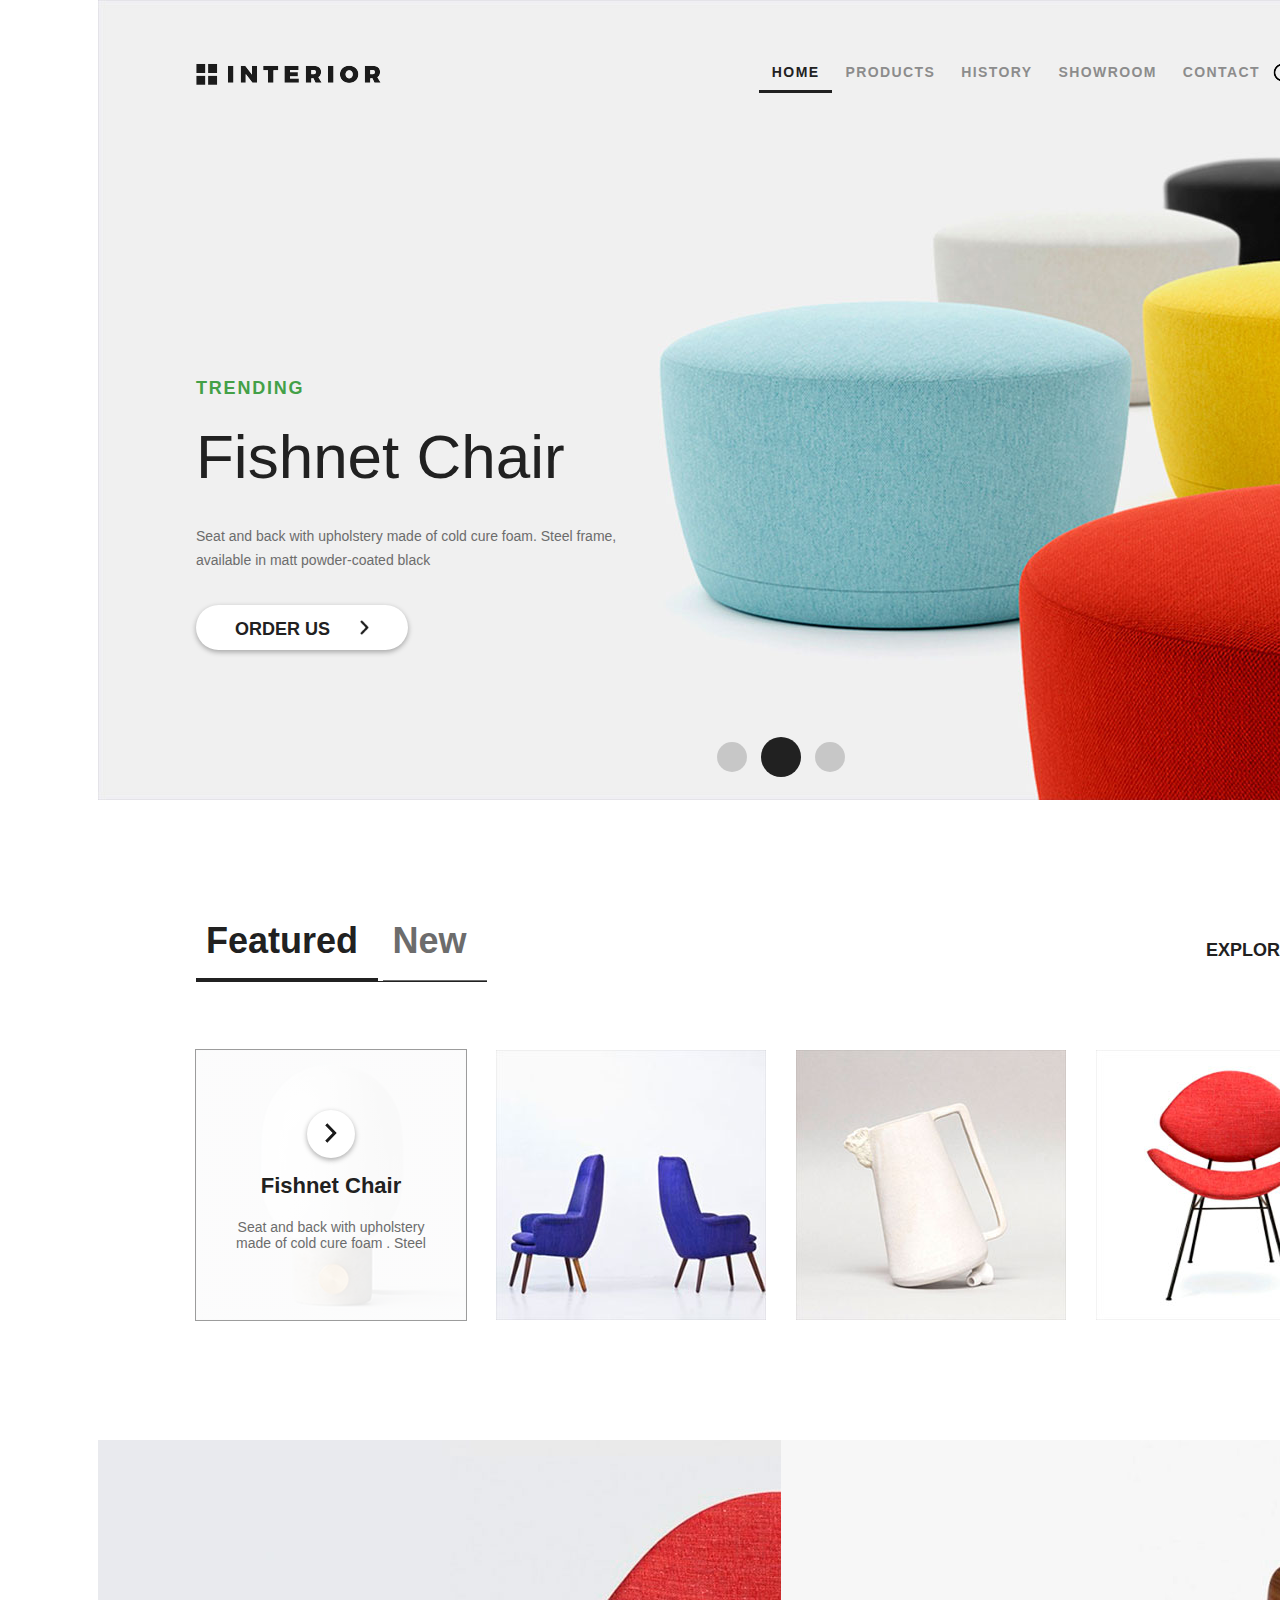
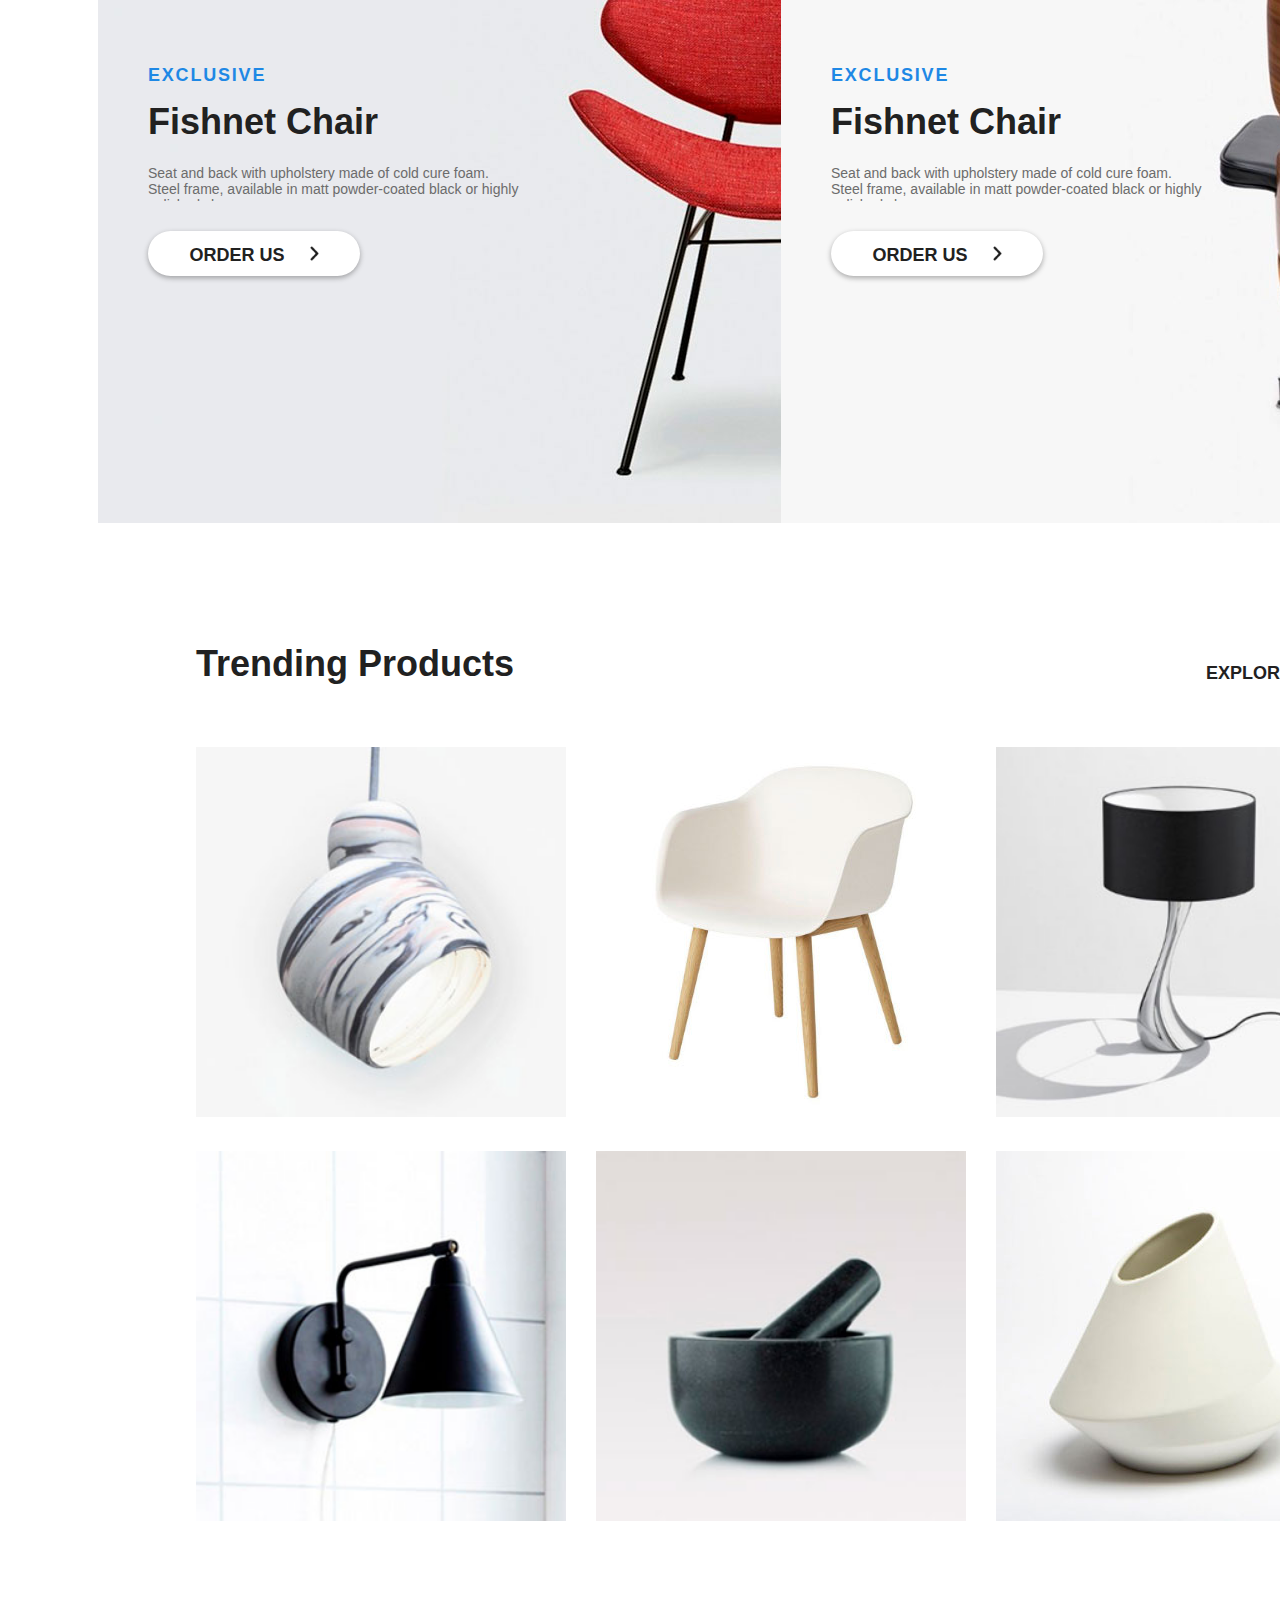
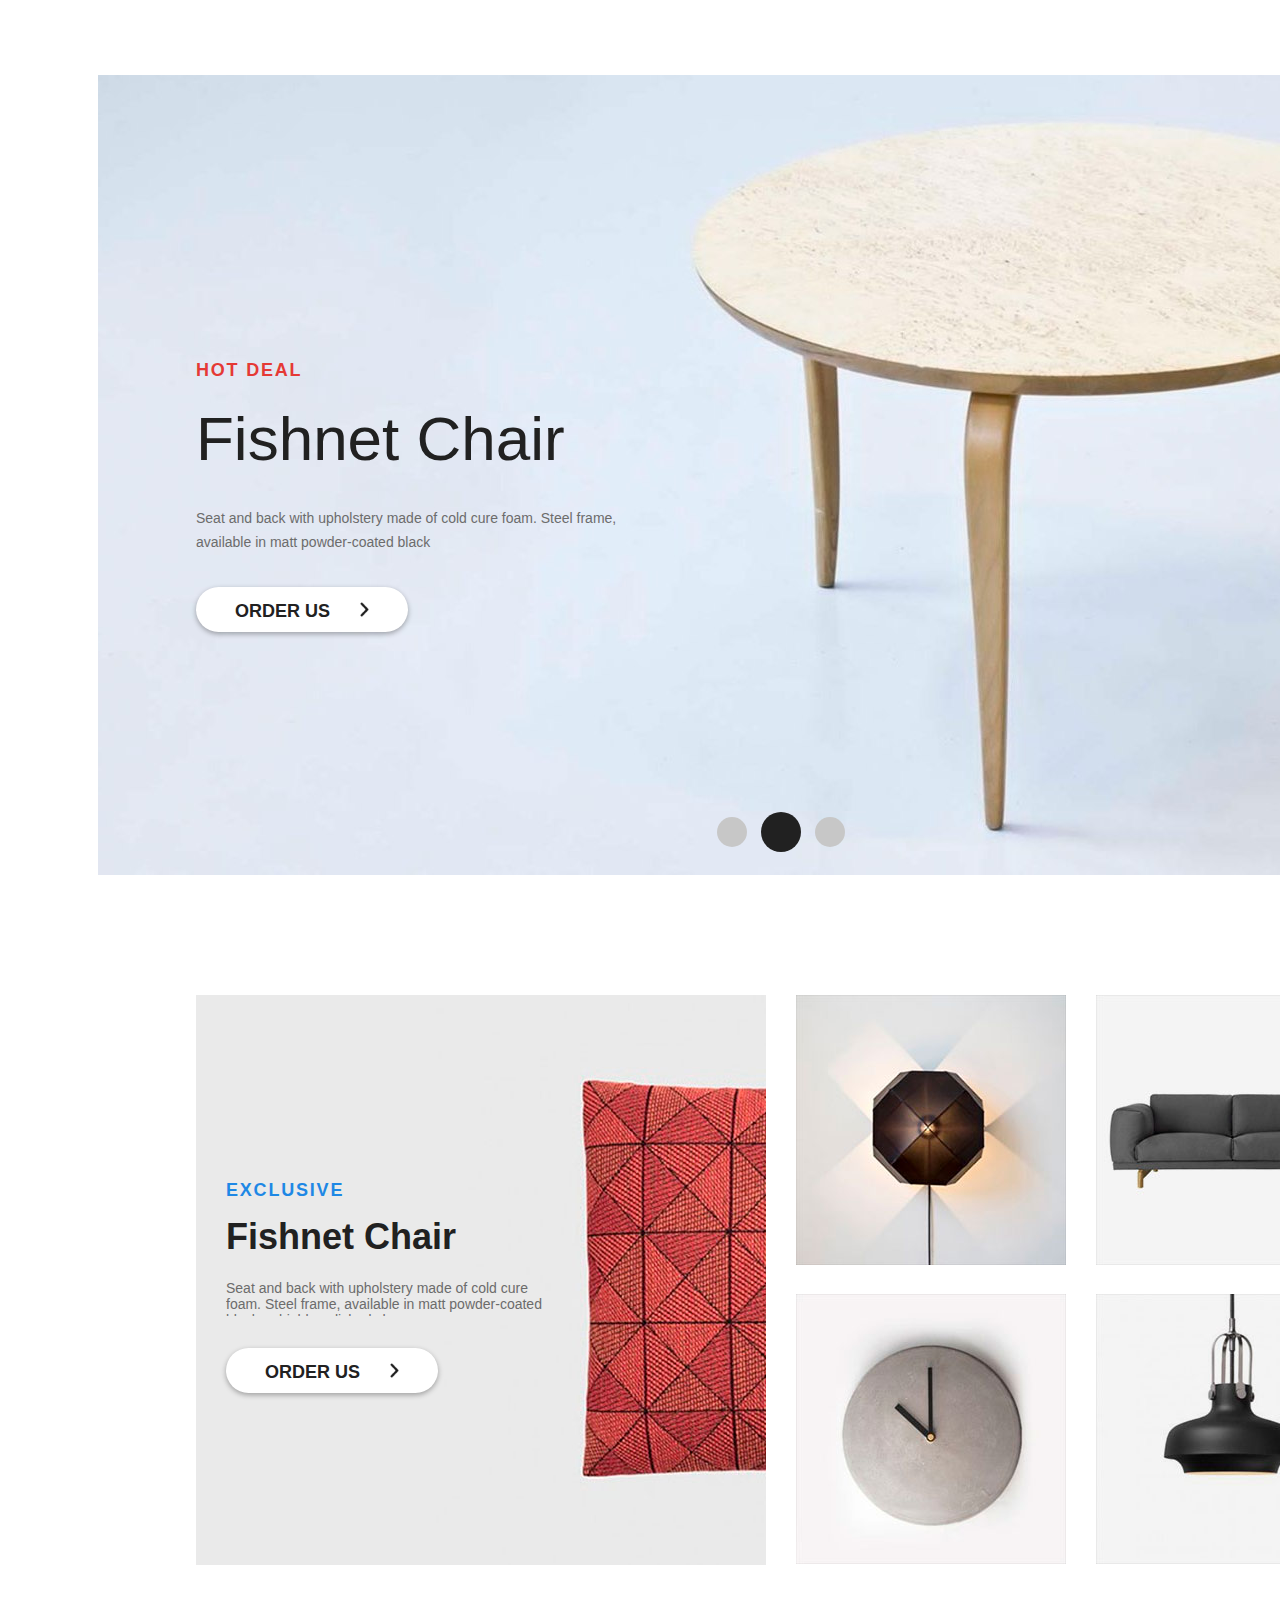
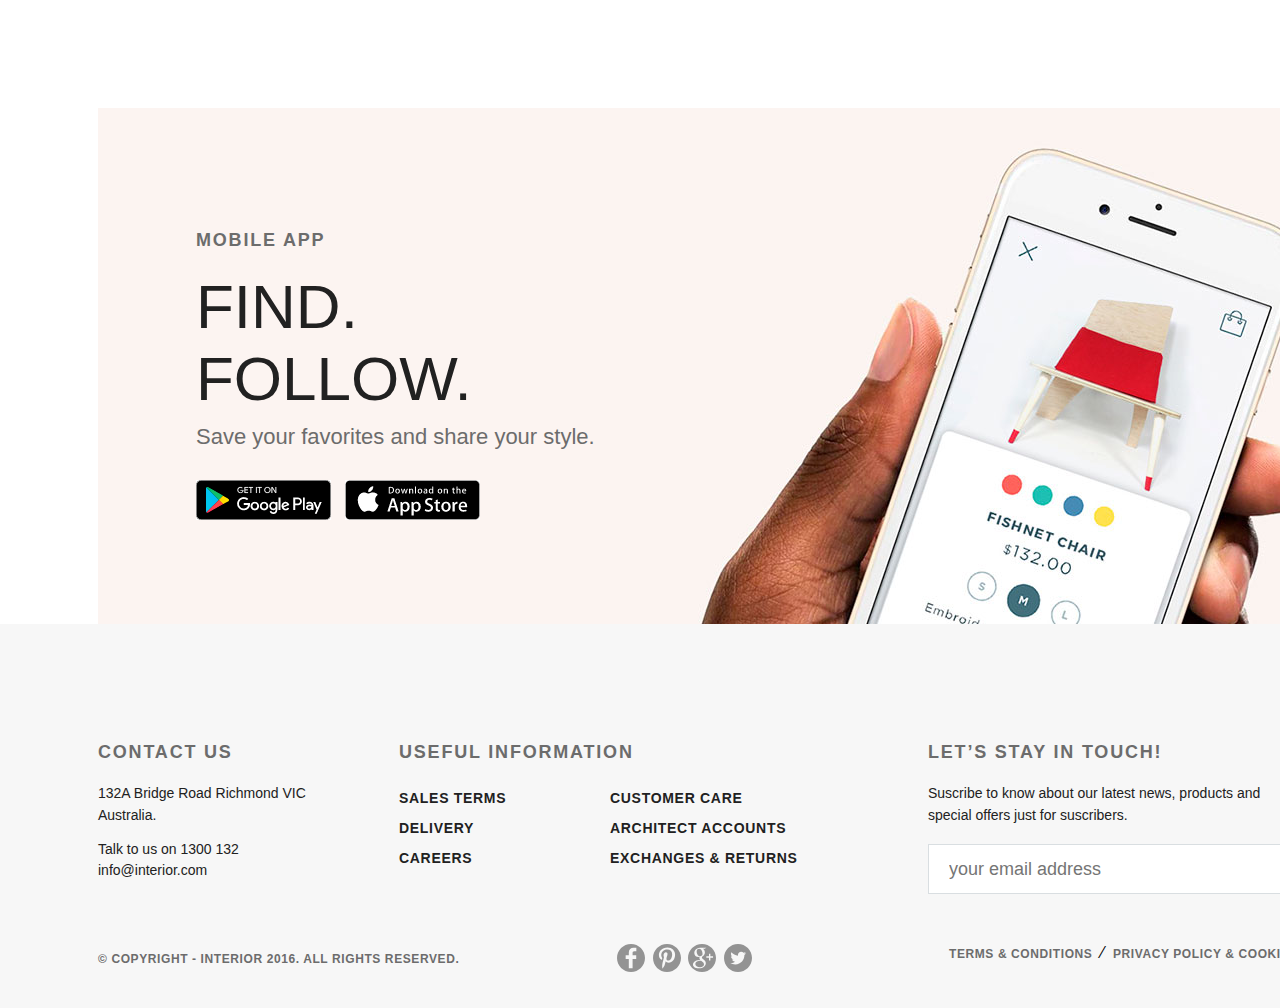
<file: index.html>
<!DOCTYPE html>
<html lang="en">
  <head>
    <meta charset="UTF-8" />
    <meta name="viewport" content="width=device-width, initial-scale=1.0" />
    <link rel="stylesheet" href="css/style.css" />
    <link rel="stylesheet" href=""
    <link
      href="https://fonts.googleapis.com/css2?family=Montserrat:wght@100;300;400;600;700&family=Open+Sans:wght@300;400;700&display=swap"
      rel="stylesheet"
    />
    <title>Interior</title>
  </head>
  <body>
    <div class="container">
      <div class="slider padding-site">
        <div class="header clearfix">
          <a href="#" class="logo"><img src="img/logo.png" alt="logo" /></a>
          <ul class="menu clearfix">
            <li class="menu-list">
              <a href="#" class="menu-link menu-link-activ">HOME</a>
            </li>
            <li class="menu-list">
              <a href="products.html" class="menu-link">PRODUCTS</a>
            </li>
            <li class="menu-list"><a href="#" class="menu-link">HISTORY</a></li>
            <li class="menu-list">
              <a href="showroom.html" class="menu-link">SHOWROOM</a>
            </li>
            <li class="menu-list"><a href="contact.html" class="menu-link">CONTACT</a></li>
            <li class="menu-list">
              <a class="search" href="#"><img src="img/search.png" alt="" /></a>
            </li>
          </ul>
        </div>
        <div class="slider-text">
          <p class="slider-trending">TRENDING</p>
          <h2 class="slider-title">Fishnet Chair</h2>
          <p class="slider-content">
            Seat and back with upholstery made of cold cure foam. Steel frame,
            available in matt powder-coated black
          </p>
          <a href="#" class="button"
            >Order Us
            <img class="button-image" src="img/arrows.png" alt="arrow"
          /></a>
        </div>
        <div class="pagination">
          <a href="#" class="circle"></a>
          <a href="#" class="circle circle-active"></a>
          <a href="#" class="circle"></a>
        </div>
      </div>
      <div class="new-product padding-site">
        <div class="new-menu-product">
          <ul class="new-menu">
            <li class="new-menu-list">
              <a href="" class="new-menu-link new-menu-link-active">Featured</a>
            </li>
            <li class="new-menu-list">
              <a href="" class="new-menu-link">New</a>
            </li>
          </ul>
          <a href="" class="explore"
            >explore all <img src="img/arrows.png" alt=""
          /></a>
        </div>
        <div class="new-product-catalog">
          <div class="new-product-item product1 new-product-item-active">
            <div class="new-product-text">
              <a href="#" class="product-arrow"
                ><img src="img/arrows.png" alt="more"
              /></a>
              <h4 class="new-product-title">Fishnet Chair</h4>
              <p class="new-product-content">
                Seat and back with upholstery made of cold cure foam . Steel
                frame, available in matt powder-coated black or highly polished
                chrome.
              </p>
            </div>
          </div>
          <div class="new-product-item product2">
            <div class="new-product-text">
              <a href="#" class="product-arrow"
                ><img src="img/arrows.png" alt="more"
              /></a>
              <h4 class="new-product-title">Fishnet Chair</h4>
              <p class="new-product-content">
                Seat and back with upholstery made of cold cure foam . Steel
                frame, available in matt powder-coated black or highly polished
                chrome.
              </p>
            </div>
          </div>
          <div class="new-product-item product3">
            <div class="new-product-text">
              <a href="#" class="product-arrow"
                ><img src="img/arrows.png" alt="more"
              /></a>
              <h4 class="new-product-title">Fishnet Chair</h4>
              <p class="new-product-content">
                Seat and back with upholstery made of cold cure foam . Steel
                frame, available in matt powder-coated black or highly polished
                chrome.
              </p>
            </div>
          </div>
          <div class="new-product-item product4">
            <div class="new-product-text">
              <a href="#" class="product-arrow"
                ><img src="img/arrows.png" alt="more"
              /></a>
              <h4 class="new-product-title">Fishnet Chair</h4>
              <p class="new-product-content">
                Seat and back with upholstery made of cold cure foam . Steel
                frame, available in matt powder-coated black or highly polished
                chrome.
              </p>
            </div>
          </div>
        </div>
      </div>
      <div class="exclusive-product clearfix">
        <div class="exclusive-product-item exclusive-product1 clearfix">
          <p class="exclusive">exclusive</p>
          <h3 class="exclusive-product-tile">Fishnet Chair</h3>
          <p class="exclusive-product-content">
            Seat and back with upholstery made of cold cure foam. Steel frame,
            available in matt powder-coated black or highly polished chrome.
          </p>
          <a href="#" class="button"
            >Order Us<img class="button-image" src="img/arrows.png" alt="arrow"
          /></a>
        </div>
        <div class="exclusive-product-item exclusive-product2 clearfix">
          <p class="exclusive">exclusive</p>
          <h3 class="exclusive-product-tile">Fishnet Chair</h3>
          <p class="exclusive-product-content">
            Seat and back with upholstery made of cold cure foam. Steel frame,
            available in matt powder-coated black or highly polished chrome.
          </p>
          <a href="#" class="button"
            >Order Us<img class="button-image" src="img/arrows.png" alt="arrow"
          /></a>
        </div>
      </div>
      <div class="trend-product padding-site">
        <div class="trend">
          <h3 class="trend-title">Trending Products</h3>
          <a href="products.html" class="explore"
            >explore all <img src="img/arrows.png" alt="next"
          /></a>
        </div>
        <div class="trend-product-catalog">
          <a href="#" class="trend-product-item">
            <img src="img/tren_pr1.jpg" alt="image" />
          </a>
          <a href="#" class="trend-product-item">
            <img src="img/tren_pr2.jpg" alt="image" />
          </a>
          <a href="#" class="trend-product-item">
            <img src="img/tren_pr3.jpg" alt="image" />
          </a>
          <a href="#" class="trend-product-item">
            <img src="img/tren_pr4.jpg" alt="image" />
          </a>
          <a href="#" class="trend-product-item">
            <img src="img/tren_pr5.jpg" alt="image" />
          </a>
          <a href="#" class="trend-product-item">
            <img src="img/tren_pr6.jpg" alt="image" />
          </a>
        </div>
      </div>
      <div class="deal-slider padding-site">
        <div class="deal-slider-text">
          <p class="deal-slider-hotdeal">Hot deal</p>
          <h2 class="slider-title">Fishnet Chair</h2>
          <p class="slider-content">
            Seat and back with upholstery made of cold cure foam. Steel frame,
            available in matt powder-coated black
          </p>
          <a href="#" class="button"
            >Order Us
            <img class="button-image" src="img/arrows.png" alt="arrow"
          /></a>
        </div>
        <div class="pagination">
          <a href="#" class="circle"></a>
          <a href="#" class="circle circle-active"></a>
          <a href="#" class="circle"></a>
        </div>
      </div>
      <div class="ex-product padding-site clearfix">
        <div class="ex-product-about">
          <div class="ex-product-text">
            <p class="ex-product-exclusive">exclusive</p>
            <h3 class="ex-product-title">Fishnet Chair</h3>
            <p class="ex-product-content">
              Seat and back with upholstery made of cold cure foam. Steel frame,
              available in matt powder-coated black or highly polished chrome.
            </p>
            <a href="#" class="button"
              >Order Us
              <img class="button-image" src="img/arrows.png" alt="arrow"
            /></a>
          </div>
        </div>
        <div class="ex-product-card">
          <div class="ex-product-image">
            <img src="img/ex-prod2.jpg" alt="photo" />
          </div>
          <div class="ex-product-image">
            <img src="img/ex-prod3.jpg" alt="photo" />
          </div>
          <div class="ex-product-image">
            <img src="img/ex-prod4.jpg" alt="photo" />
          </div>
          <div class="ex-product-image">
            <img src="img/ex-prod5.jpg" alt="photo" />
          </div>
        </div>
      </div>
      <div class="mobile padding-site">
        <div class="mobile-text">
          <p class="mobile-app">mobile app</p>
          <h2 class="mobile-title">
            Find. Follow. Favorite. Discover brands on the go.
          </h2>
          <p class="mobile-content">
            Save your favorites and share your style.
          </p>
          <a href="#" class="button-mobile"
            ><img src="img/google.png" alt="androidAPP"
          /></a>
          <a href="#" class="button-mobile"
            ><img src="img/app-store.png" alt="appstore"
          /></a>
        </div>
      </div>
      <div class="clr clearfix"></div>
    </div>
    <div class="footer padding-site">
      <div class="information clearfix">
        <div class="contact">
          <p class="contact-us">Contact Us</p>
          <p class="contact-us-text">
            132A Bridge Road Richmond VIC Australia.
          </p>
          <a href="#" class="contact-phone">Talk to us on 1300 132</a> <br />
          <a href="#" class="contact-mail">info@interior.com</a>
        </div>
        <div class="inform">
          <p class="menu-inform-text">Useful Information</p>
          <ul class="menu-inform">
            <li class="menu-inform-list">
              <a href="#" class="menu-inform-link">Sales terms</a>
            </li>
            <li class="menu-inform-list">
              <a href="#" class="menu-inform-link">Customer care</a>
            </li>
            <li class="menu-inform-list">
              <a href="#" class="menu-inform-link">Delivery</a>
            </li>
            <li class="menu-inform-list">
              <a href="#" class="menu-inform-link">Architect accounts</a>
            </li>
            <li class="menu-inform-list">
              <a href="#" class="menu-inform-link">Careers</a>
            </li>
            <li class="menu-inform-list">
              <a href="#" class="menu-inform-link">Exchanges & returns</a>
            </li>
          </ul>
        </div>
        <div class="touch">
          <p class="touch-text">Let’s Stay in Touch!</p>
          <p class="touch-content">
            Suscribe to know about our latest news, products and special
            offers just for suscribers.
          </p>
          <input
            class="touch-email"
            type="email"
            name="login"
            placeholder="your email address"
          />
          <a href="#" class="touch-send"
            ><img src="img/submit.png" alt="ssend"
          /></a>
        </div>
      </div>
      <div class="copy-priv">
        <div class="copirait">
          <p class="copirait-text">
            © Copyright - INTERIOR 2016. All Rights Reserved.
          </p>
        </div>
        <div class="social">
          <a href="#" class="social-link"
            ><img src="img/facebook-logo.svg" alt="fb"
          /></a>
          <a href="#" class="social-link"
            ><img src="img/pinterest.svg" alt="pin"
          /></a>
          <a href="#" class="social-link"
            ><img src="img/google-plu.svg" alt="google"
          /></a>
          <a href="#" class="social-link"
            ><img src="img/twitter.svg" alt=""
          /></a>
        </div>
        <div class="privacy">
          <a href="" class="privacy-link">Terms & Conditions</a>&#160; &#8260;&#160;
          <a href="" class="privacy-link">Privacy policy & Cookies</a>
        </div>
      </div>
    </div>
  </body>
</html>
</file>
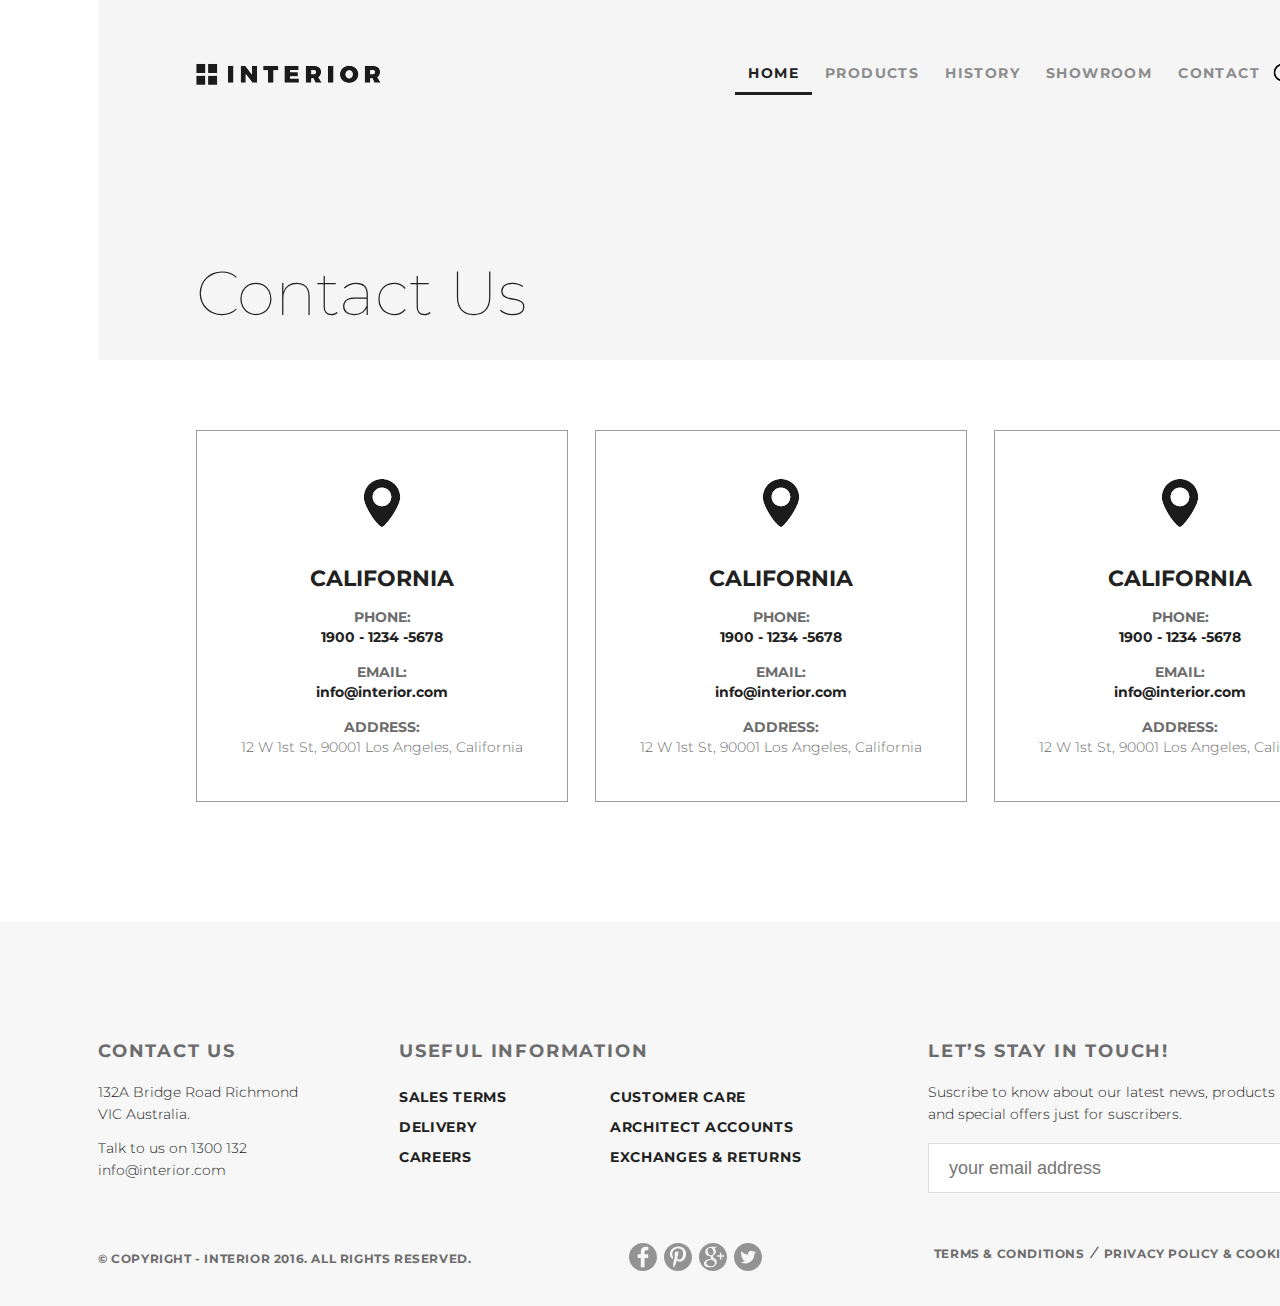
<file: contact.html>
<!DOCTYPE html>
<html lang="en">
  <head>
    <meta charset="UTF-8" />
    <meta name="viewport" content="width=device-width, initial-scale=1.0" />
    <link rel="stylesheet" href="css/style.css" />
    <link
      href="https://fonts.googleapis.com/css2?family=Montserrat:wght@100;300;400;600;700&family=Open+Sans:wght@300;400;700&display=swap"
      rel="stylesheet"
    />
    <title>Contact</title>
  </head>
  <body>
    <div class="container">
      <div class="header-product padding-site">
        <div class="header clearfix">
          <a href="index.html" class="logo"
            ><img src="img/logo.png" alt="logo"
          /></a>
          <ul class="menu clearfix">
            <li class="menu-list">
              <a href="index.html" class="menu-link menu-link-activ">HOME</a>
            </li>
            <li class="menu-list">
              <a href="products.html" class="menu-link">PRODUCTS</a>
            </li>
            <li class="menu-list"><a href="#" class="menu-link">HISTORY</a></li>
            <li class="menu-list">
              <a href="showroom.html" class="menu-link">SHOWROOM</a>
            </li>
            <li class="menu-list">
              <a href="contact.html" class="menu-link">CONTACT</a>
            </li>
            <li class="menu-list">
              <a class="search" href="#"><img src="img/search.png" alt="" /></a>
            </li>
          </ul>
        </div>
        <h2 class="header-product-title">Contact Us</h2>
      </div>
      <div class="address-card padding-site">
        <div class="address-box">
          <img class="box-location" src="img/location.png" alt="" />
          <h4 class="location-title">California</h4>
          <p class="location-content">Phone:</p>
          <a href="#" class="location-link">1900 - 1234 -5678</a>
          <p class="location-content">Email:</p>
          <a href="#" class="location-link">info@interior.com</a>
          <p class="location-content">Address:</p>
          <p class="address-cotact">
            12 W 1st St, 90001 Los Angeles, California
          </p>
        </div>
        <div class="address-box">
          <img class="box-location" src="img/location.png" alt="" />
          <h4 class="location-title">California</h4>
          <p class="location-content">Phone:</p>
          <a href="#" class="location-link">1900 - 1234 -5678</a>
          <p class="location-content">Email:</p>
          <a href="#" class="location-link">info@interior.com</a>
          <p class="location-content">Address:</p>
          <p class="address-cotact">
            12 W 1st St, 90001 Los Angeles, California
          </p>
        </div>
        <div class="address-box">
          <img class="box-location" src="img/location.png" alt="" />
          <h4 class="location-title">California</h4>
          <p class="location-content">Phone:</p>
          <a href="#" class="location-link">1900 - 1234 -5678</a>
          <p class="location-content">Email:</p>
          <a href="#" class="location-link">info@interior.com</a>
          <p class="location-content">Address:</p>
          <p class="address-cotact">
            12 W 1st St, 90001 Los Angeles, California
          </p>
        </div>
      </div>
      <div class="clr clearfix"></div>
    </div>
    <div class="contact-footer padding-site">
      <div class="information clearfix">
        <div class="contact">
          <p class="contact-us">Contact Us</p>
          <p class="contact-us-text">
            132A Bridge Road Richmond VIC Australia.
          </p>
          <a href="#" class="contact-phone">Talk to us on 1300 132</a> <br />
          <a href="#" class="contact-mail">info@interior.com</a>
        </div>
        <div class="inform">
          <p class="menu-inform-text">Useful Information</p>
          <ul class="menu-inform">
            <li class="menu-inform-list">
              <a href="#" class="menu-inform-link">Sales terms</a>
            </li>
            <li class="menu-inform-list">
              <a href="#" class="menu-inform-link">Customer care</a>
            </li>
            <li class="menu-inform-list">
              <a href="#" class="menu-inform-link">Delivery</a>
            </li>
            <li class="menu-inform-list">
              <a href="#" class="menu-inform-link">Architect accounts</a>
            </li>
            <li class="menu-inform-list">
              <a href="#" class="menu-inform-link">Careers</a>
            </li>
            <li class="menu-inform-list">
              <a href="#" class="menu-inform-link">Exchanges & returns</a>
            </li>
          </ul>
        </div>
        <div class="touch">
          <p class="touch-text">Let’s Stay in Touch!</p>
          <p class="touch-content">
            Suscribe to know about our latest news, products and special
            offers just for suscribers.
          </p>
          <input
            class="touch-email"
            type="email"
            name="login"
            placeholder="your email address"
          />
          <a href="#" class="touch-send"
            ><img src="img/submit.png" alt="ssend"
          /></a>
        </div>
      </div>
      <div class="copy-priv">
        <div class="copirait">
          <p class="copirait-text">
            © Copyright - INTERIOR 2016. All Rights Reserved.
          </p>
        </div>
        <div class="social">
          <a href="#" class="social-link"
            ><img src="img/facebook-logo.svg" alt="fb"
          /></a>
          <a href="#" class="social-link"
            ><img src="img/pinterest.svg" alt="pin"
          /></a>
          <a href="#" class="social-link"
            ><img src="img/google-plu.svg" alt="google"
          /></a>
          <a href="#" class="social-link"
            ><img src="img/twitter.svg" alt=""
          /></a>
        </div>
        <div class="privacy">
          <a href="" class="privacy-link">Terms & Conditions</a>&#160;
          &#8260;&#160;
          <a href="" class="privacy-link">Privacy policy & Cookies</a>
        </div>
      </div>
    </div>
  </body>
</html>
</file>
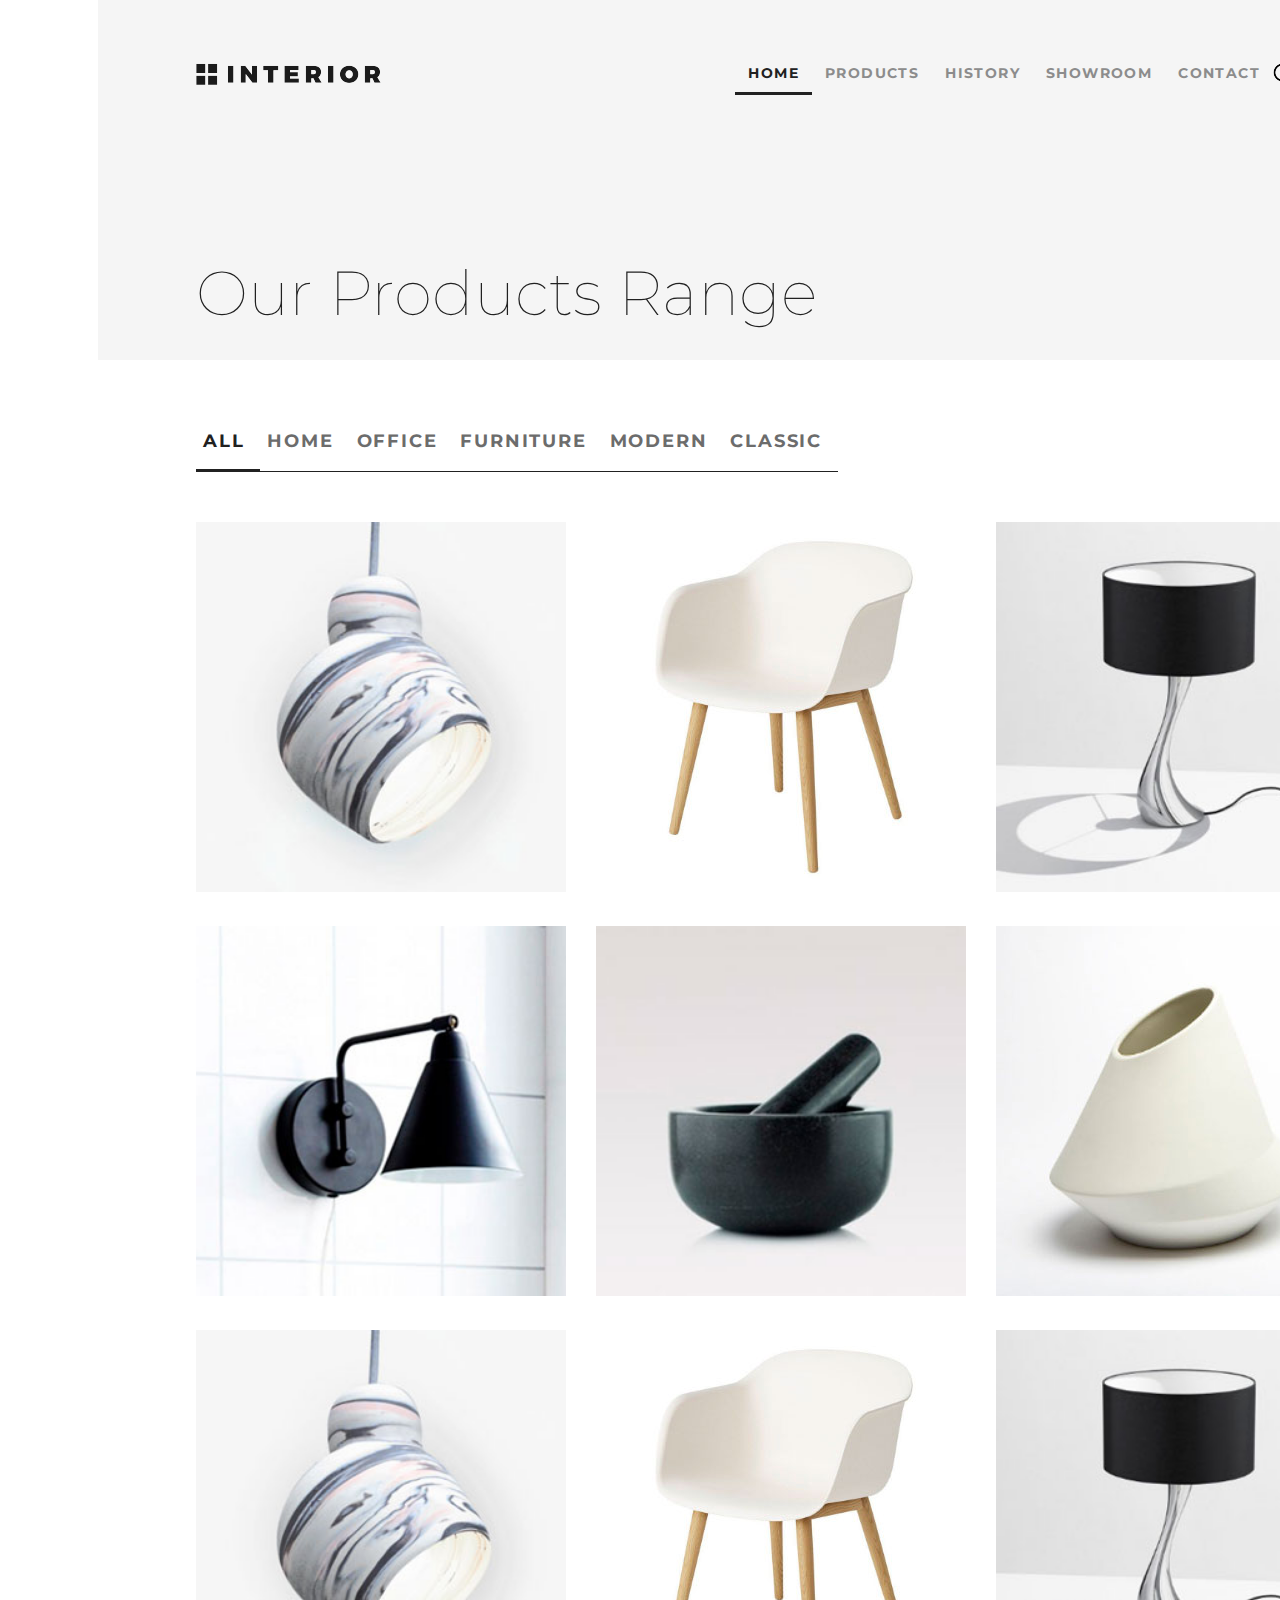
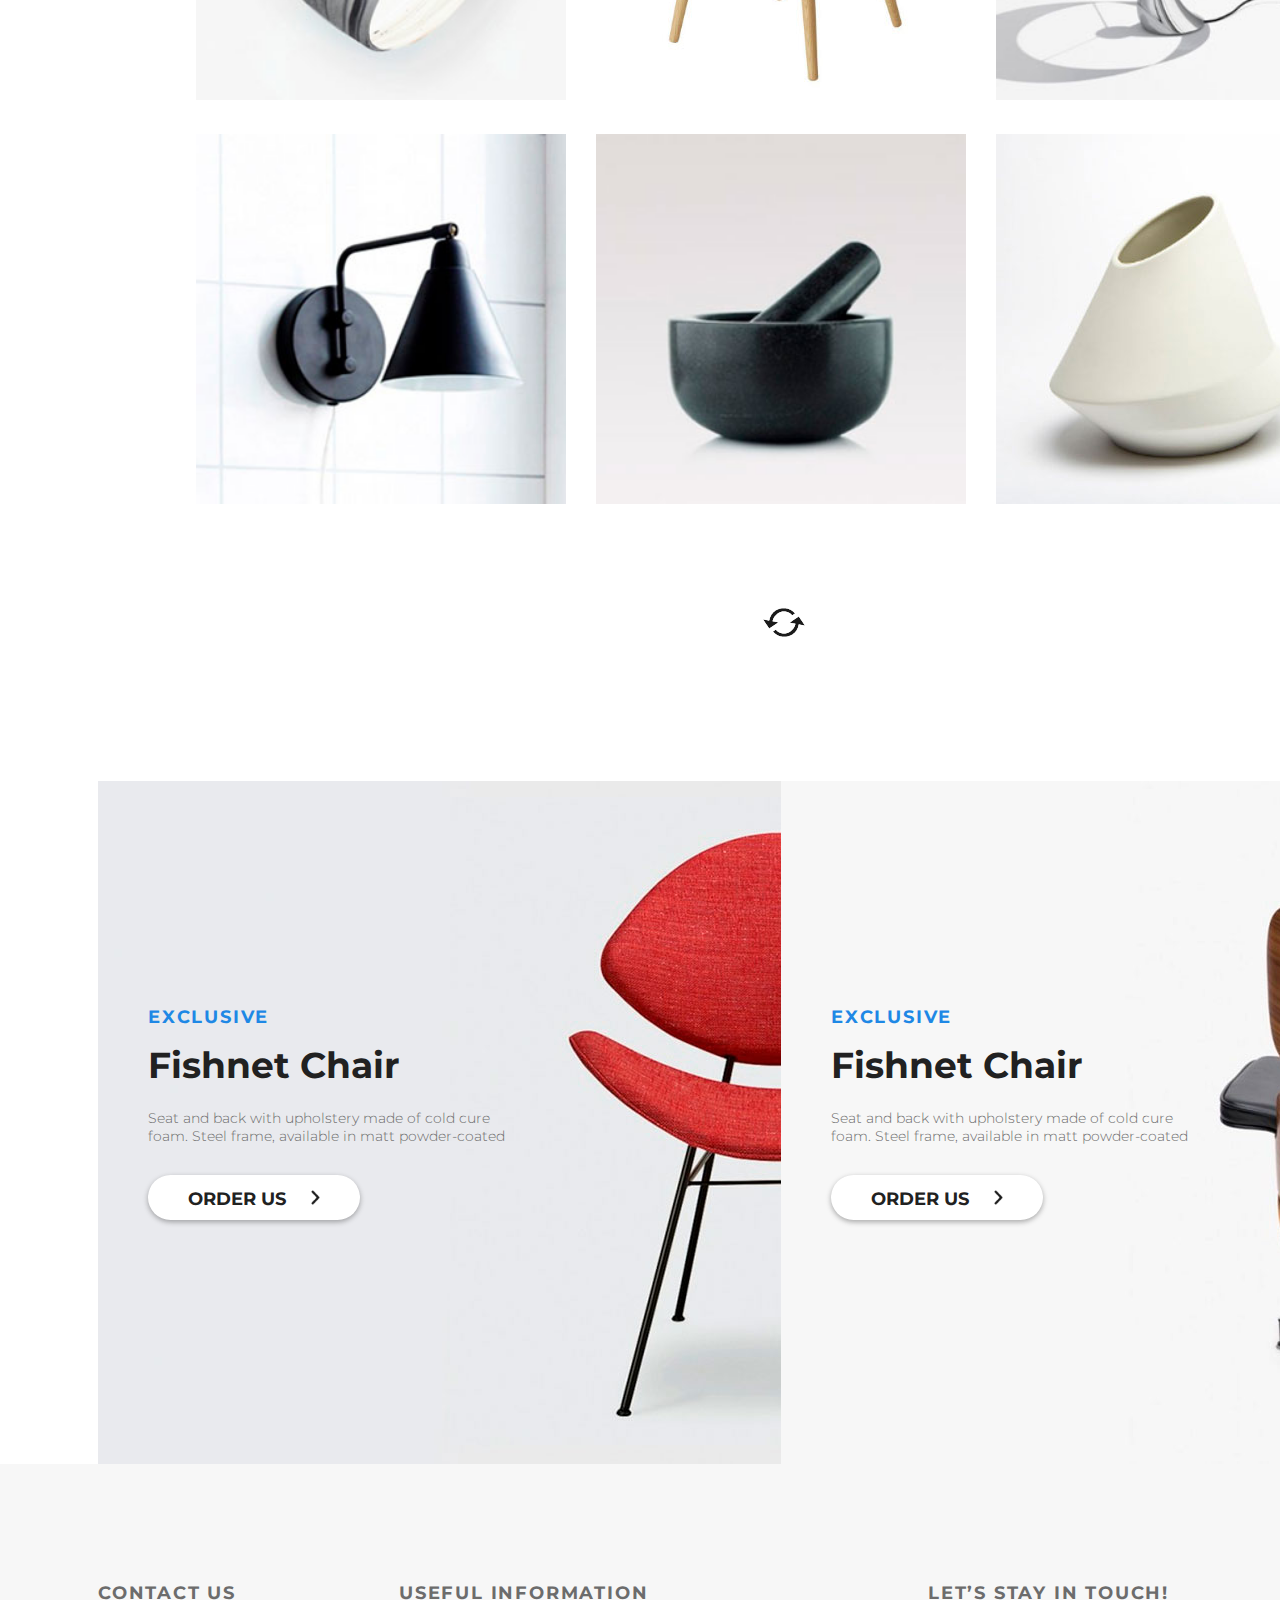
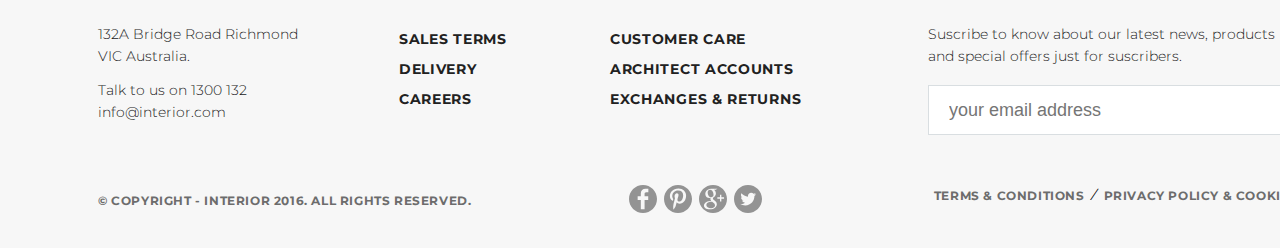
<file: products.html>
<!DOCTYPE html>
<html lang="en">
  <head>
    <meta charset="UTF-8" />
    <meta name="viewport" content="width=device-width, initial-scale=1.0" />
    <title>Products</title>
    <link rel="stylesheet" href="css/style.css" />
    <link
      href="https://fonts.googleapis.com/css2?family=Montserrat:wght@100;300;400;600;700&family=Open+Sans:wght@300;400;700&display=swap"
      rel="stylesheet"
    />
  </head>
  <body>
    <div class="container">
      <div class="header-product padding-site">
        <div class="header clearfix">
          <a href="index.html" class="logo"
            ><img src="img/logo.png" alt="logo"
          /></a>
          <ul class="menu clearfix">
            <li class="menu-list">
              <a href="index.html" class="menu-link menu-link-activ">HOME</a>
            </li>
            <li class="menu-list">
              <a href="products.html" class="menu-link">PRODUCTS</a>
            </li>
            <li class="menu-list"><a href="#" class="menu-link">HISTORY</a></li>
            <li class="menu-list">
              <a href="showroom.html" class="menu-link">SHOWROOM</a>
            </li>
            <li class="menu-list"><a href="contact.html" class="menu-link">CONTACT</a></li>
            <li class="menu-list">
              <a class="search" href="#"><img src="img/search.png" alt="" /></a>
            </li>
          </ul>
        </div>
        <h2 class="header-product-title">Our Products Range</h2>
      </div>
      <div class="category-product padding-site">
        <ul class="cat-prod-menu clearfix">
          <li class="cat-prod-menu-list">
            <a href="#" class="cat-prod-menu-link cat-prod-menu-link-active"
              >All</a
            >
          </li>
          <li class="cat-prod-menu-list">
            <a href="#" class="cat-prod-menu-link">HOME</a>
          </li>
          <li class="cat-prod-menu-list">
            <a href="#" class="cat-prod-menu-link">OFFICE</a>
          </li>
          <li class="cat-prod-menu-list">
            <a href="#" class="cat-prod-menu-link">FURNITURE</a>
          </li>
          <li class="cat-prod-menu-list">
            <a href="#" class="cat-prod-menu-link">MODERN</a>
          </li>
          <li class="cat-prod-menu-list">
            <a href="#" class="cat-prod-menu-link">CLASSIC</a>
          </li>
        </ul>
        <div class="category-product-item">
          <a href="#" class="trend-product-item">
            <img src="img/tren_pr1.jpg" alt="image" />
          </a>
          <a href="#" class="trend-product-item">
            <img src="img/tren_pr2.jpg" alt="image" />
          </a>
          <a href="#" class="trend-product-item">
            <img src="img/tren_pr3.jpg" alt="image" />
          </a>
          <a href="#" class="trend-product-item">
            <img src="img/tren_pr4.jpg" alt="image" />
          </a>
          <a href="#" class="trend-product-item">
            <img src="img/tren_pr5.jpg" alt="image" />
          </a>
          <a href="#" class="trend-product-item">
            <img src="img/tren_pr6.jpg" alt="image" />
          </a>
          <a href="#" class="trend-product-item">
            <img src="img/tren_pr1.jpg" alt="image" />
          </a>
          <a href="#" class="trend-product-item">
            <img src="img/tren_pr2.jpg" alt="image" />
          </a>
          <a href="#" class="trend-product-item">
            <img src="img/tren_pr3.jpg" alt="image" />
          </a>
          <a href="#" class="trend-product-item">
            <img src="img/tren_pr4.jpg" alt="image" />
          </a>
          <a href="#" class="trend-product-item">
            <img src="img/tren_pr5.jpg" alt="image" />
          </a>
          <a href="#" class="trend-product-item">
            <img src="img/tren_pr6.jpg" alt="image" />
          </a>
        </div>
        <a href="#" class="load"><img src="img/load.png" alt="load" /></a>
      </div>
      <div class="excl-product clearfix">
        <div class="exclusive-product-item exclusive-product1">
          <p class="exclusive">exclusive</p>
          <h3 class="exclusive-product-tile">Fishnet Chair</h3>
          <p class="exclusive-product-content">
            Seat and back with upholstery made of cold cure foam. Steel frame,
            available in matt powder-coated black or highly polished chrome.
          </p>
          <a href="#" class="button"
            >Order Us<img class="button-image" src="img/arrows.png" alt="arrow"
          /></a>
        </div>
        <div class="exclusive-product-item exclusive-product2">
          <p class="exclusive">exclusive</p>
          <h3 class="exclusive-product-tile">Fishnet Chair</h3>
          <p class="exclusive-product-content">
            Seat and back with upholstery made of cold cure foam. Steel frame,
            available in matt powder-coated black or highly polished chrome.
          </p>
          <a href="#" class="button"
            >Order Us<img class="button-image" src="img/arrows.png" alt="arrow"
          /></a>
        </div>
      </div>
      <div class="clr clearfix"></div>
    </div>
    <div class="footer padding-site">
      <div class="information clearfix">
        <div class="contact">
          <p class="contact-us">Contact Us</p>
          <p class="contact-us-text">
            132A Bridge Road Richmond VIC Australia.
          </p>
          <a href="#" class="contact-phone">Talk to us on 1300 132</a> <br />
          <a href="#" class="contact-mail">info@interior.com</a>
        </div>
        <div class="inform">
          <p class="menu-inform-text">Useful Information</p>
          <ul class="menu-inform">
            <li class="menu-inform-list">
              <a href="#" class="menu-inform-link">Sales terms</a>
            </li>
            <li class="menu-inform-list">
              <a href="#" class="menu-inform-link">Customer care</a>
            </li>
            <li class="menu-inform-list">
              <a href="#" class="menu-inform-link">Delivery</a>
            </li>
            <li class="menu-inform-list">
              <a href="#" class="menu-inform-link">Architect accounts</a>
            </li>
            <li class="menu-inform-list">
              <a href="#" class="menu-inform-link">Careers</a>
            </li>
            <li class="menu-inform-list">
              <a href="#" class="menu-inform-link">Exchanges & returns</a>
            </li>
          </ul>
        </div>
        <div class="touch">
          <p class="touch-text">Let’s Stay in Touch!</p>
          <p class="touch-content">
            Suscribe to know about our latest news, products and special
            offers just for suscribers.
          </p>
          <input
            class="touch-email"
            type="email"
            name="login"
            placeholder="your email address"
          />
          <a href="#" class="touch-send"
            ><img src="img/submit.png" alt="ssend"
          /></a>
        </div>
      </div>
      <div class="copy-priv">
        <div class="copirait">
          <p class="copirait-text">
            © Copyright - INTERIOR 2016. All Rights Reserved.
          </p>
        </div>
        <div class="social">
          <a href="#" class="social-link"
            ><img src="img/facebook-logo.svg" alt="fb"
          /></a>
          <a href="#" class="social-link"
            ><img src="img/pinterest.svg" alt="pin"
          /></a>
          <a href="#" class="social-link"
            ><img src="img/google-plu.svg" alt="google"
          /></a>
          <a href="#" class="social-link"
            ><img src="img/twitter.svg" alt=""
          /></a>
        </div>
        <div class="privacy">
          <a href="" class="privacy-link">Terms & Conditions</a>&#160;
          &#8260;&#160;
          <a href="" class="privacy-link">Privacy policy & Cookies</a>
        </div>
      </div>
    </div>
  </body>
</html>
</file>
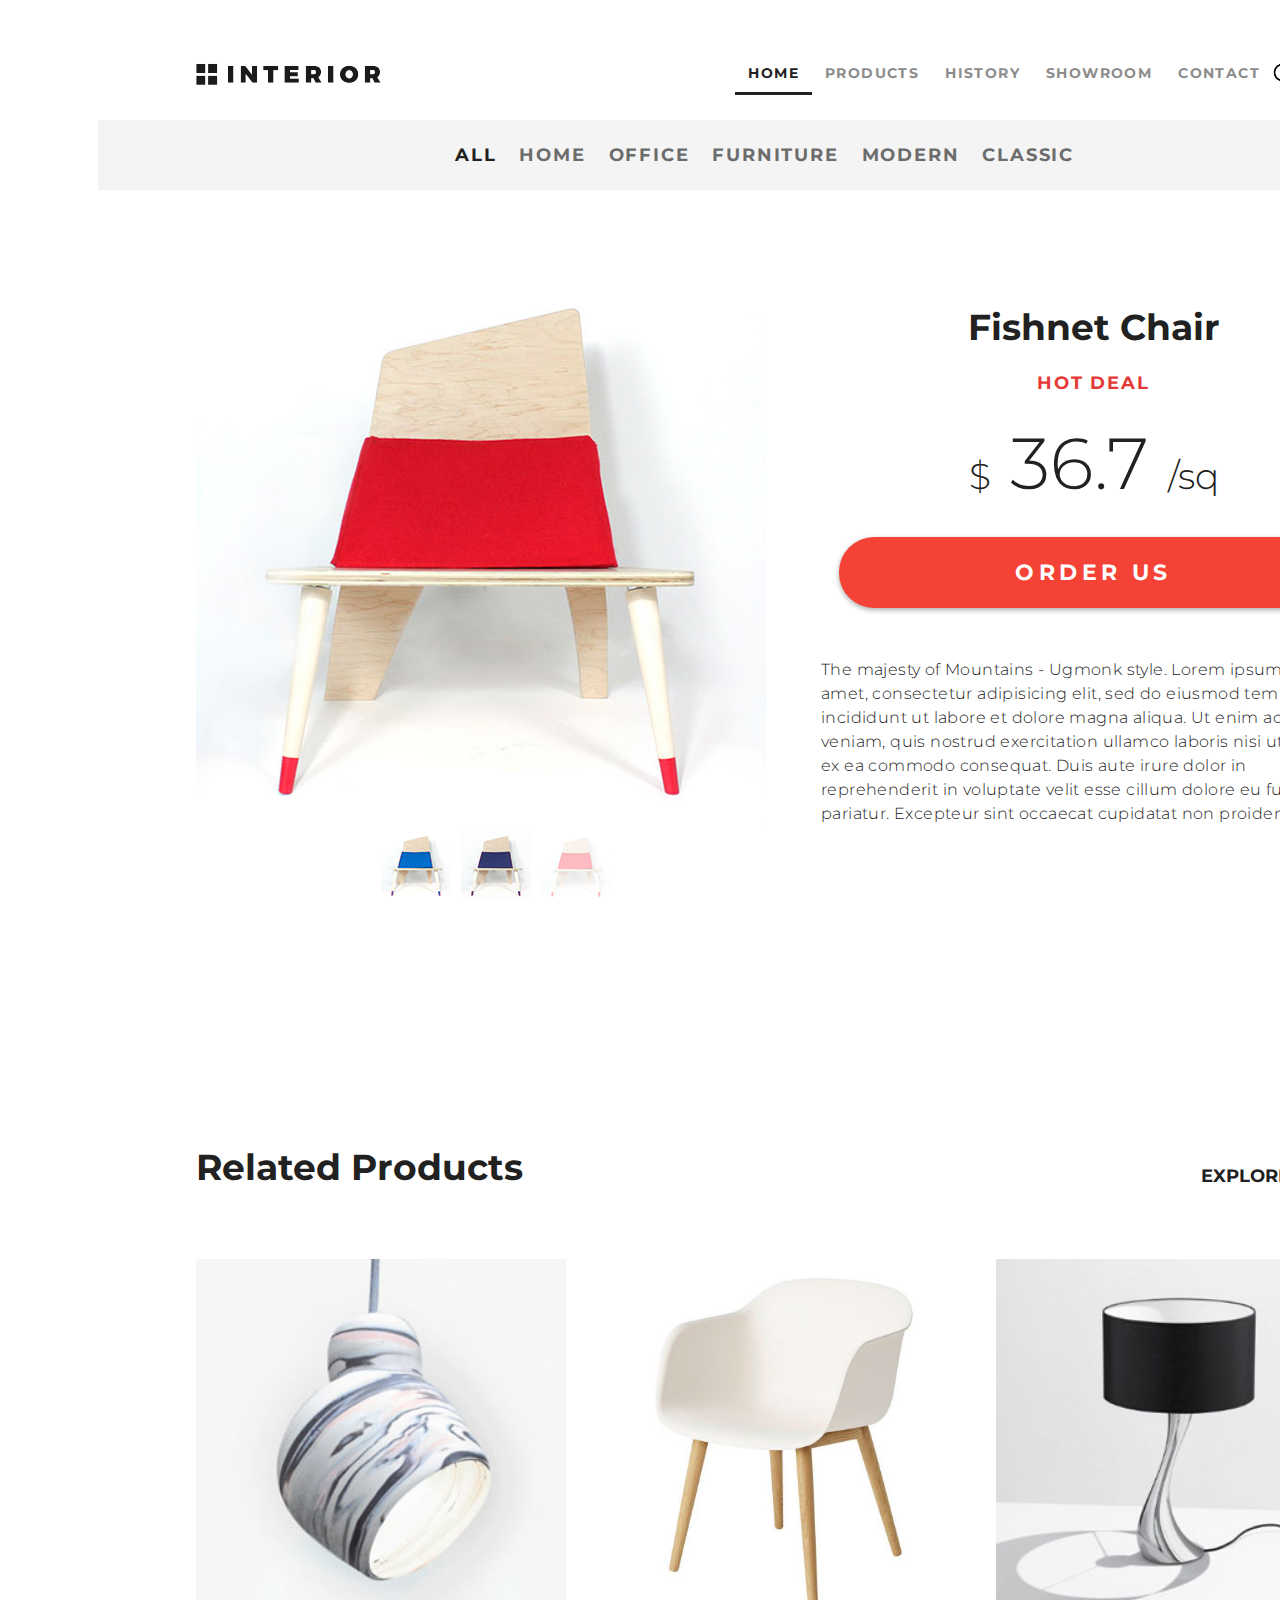
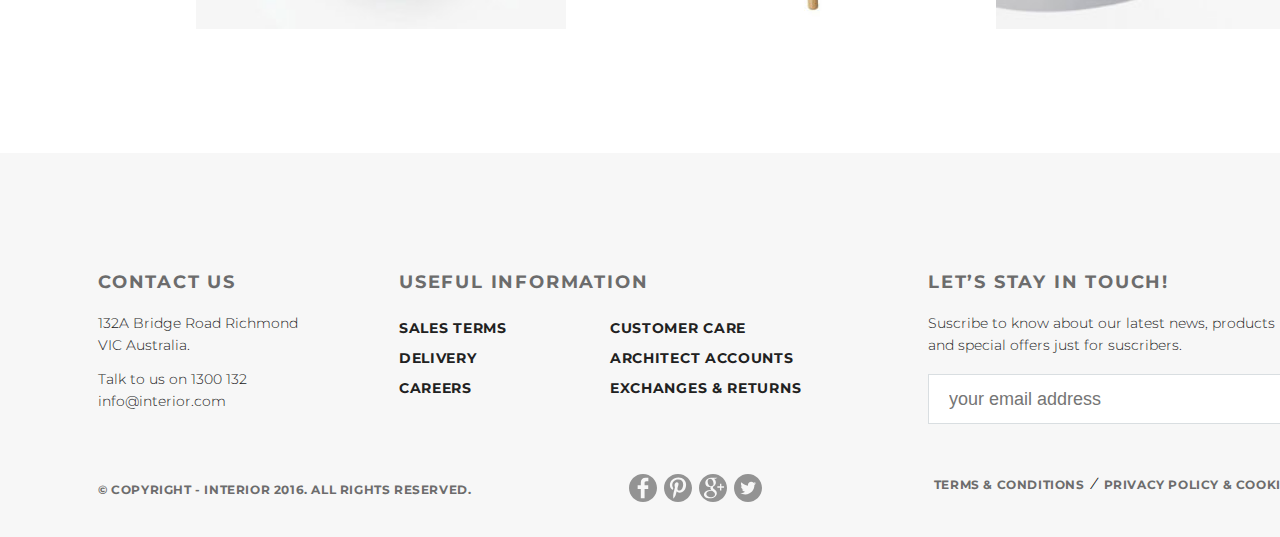
<file: showroom.html>
<!DOCTYPE html>
<html lang="en">
  <head>
    <meta charset="UTF-8" />
    <meta name="viewport" content="width=device-width, initial-scale=1.0" />
    <!-- <link rel="stylesheet" href="css/bootstrap.css" /> -->
    <link rel="stylesheet" href="css/style.css" />
    <link
      href="https://fonts.googleapis.com/css2?family=Montserrat:wght@100;300;400;600;700&family=Open+Sans:wght@300;400;700&display=swap"
      rel="stylesheet"
    />
    <title>Showroom</title>
  </head>
  <body>
    <div class="container">
      <div class="header-detail padding-site">
        <div class="header clearfix">
          <a href="index.html" class="logo"
            ><img src="img/logo.png" alt="logo"
          /></a>
          <ul class="menu clearfix">
            <li class="menu-list">
              <a href="index.html" class="menu-link menu-link-activ">HOME</a>
            </li>
            <li class="menu-list">
              <a href="products.html" class="menu-link">PRODUCTS</a>
            </li>
            <li class="menu-list"><a href="#" class="menu-link">HISTORY</a></li>
            <li class="menu-list">
              <a href="showroom.html" class="menu-link">SHOWROOM</a>
            </li>
            <li class="menu-list"><a href="contact.html" class="menu-link">CONTACT</a></li>
            <li class="menu-list">
              <a class="search" href="#"><img src="img/search.png" alt="" /></a>
            </li>
          </ul>
        </div>
      </div>
      <div class="detail-menu padding-site">
        <ul class="cat-prod-menu clearfix">
          <li class="cat-prod-menu-list">
            <a href="#" class="cat-prod-menu-link cat-prod-menu-link-active"
              >All</a
            >
          </li>
          <li class="cat-prod-menu-list">
            <a href="#" class="cat-prod-menu-link">HOME</a>
          </li>
          <li class="cat-prod-menu-list">
            <a href="#" class="cat-prod-menu-link">OFFICE</a>
          </li>
          <li class="cat-prod-menu-list">
            <a href="#" class="cat-prod-menu-link">FURNITURE</a>
          </li>
          <li class="cat-prod-menu-list">
            <a href="#" class="cat-prod-menu-link">MODERN</a>
          </li>
          <li class="cat-prod-menu-list">
            <a href="#" class="cat-prod-menu-link">CLASSIC</a>
          </li>
        </ul>
      </div>
      <div class="detail padding-site clearfix">
        <div class="slider-prod">
          <div class="slide-product"></div>
          <div class="slide-product-pagination">
            <div class="image-pagin pagin1"></div>
            <div class="image-pagin pagin2"></div>
            <div class="image-pagin pagin3"></div>
          </div>
        </div>
        <div class="price-prod">
          <div class="detail-text">
            <h3 class="detail-title">Fishnet Chair</h3>
            <p class="deal-slider-hotdeal">Hot deal</p>
            <h2 class="detail-price"><small>$</small> 36.7 <small>/sq</small></h2>
            <a href="#" class="detail-button">Order Us</a>
            <p class="detail-content">
              The majesty of Mountains - Ugmonk style. Lorem ipsum dolor sit
              amet, consectetur adipisicing elit, sed do eiusmod tempor
              incididunt ut labore et dolore magna aliqua. Ut enim ad minim
              veniam, quis nostrud exercitation ullamco laboris nisi ut aliquip
              ex ea commodo consequat. Duis aute irure dolor in reprehenderit in
              voluptate velit esse cillum dolore eu fugiat nulla pariatur.
              Excepteur sint occaecat cupidatat non proident.
            </p>
          </div>
        </div>
      </div>
      <div class="related-procuct padding-site">
        <div class="related clearfix">
          <h3 class="related-title">Related Products</h3>
          <a href="products.html" class="explore"
            >explore all <img src="img/arrows.png" alt="next"
          /></a>
        </div>
        <div class="related-catalog">
          <a href="#" class="trend-product-item">
            <img src="img/tren_pr1.jpg" alt="image" />
          </a>
          <a href="#" class="trend-product-item">
            <img src="img/tren_pr2.jpg" alt="image" />
          </a>
          <a href="#" class="trend-product-item">
            <img src="img/tren_pr3.jpg" alt="image" />
          </a>
        </div>
      </div>
      <div class="clr clearfix"></div>
    </div>
    <div class="related-footer padding-site">
      <div class="information clearfix">
        <div class="contact">
          <p class="contact-us">Contact Us</p>
          <p class="contact-us-text">
            132A Bridge Road Richmond VIC Australia.
          </p>
          <a href="#" class="contact-phone">Talk to us on 1300 132</a> <br />
          <a href="#" class="contact-mail">info@interior.com</a>
        </div>
        <div class="inform">
          <p class="menu-inform-text">Useful Information</p>
          <ul class="menu-inform">
            <li class="menu-inform-list">
              <a href="#" class="menu-inform-link">Sales terms</a>
            </li>
            <li class="menu-inform-list">
              <a href="#" class="menu-inform-link">Customer care</a>
            </li>
            <li class="menu-inform-list">
              <a href="#" class="menu-inform-link">Delivery</a>
            </li>
            <li class="menu-inform-list">
              <a href="#" class="menu-inform-link">Architect accounts</a>
            </li>
            <li class="menu-inform-list">
              <a href="#" class="menu-inform-link">Careers</a>
            </li>
            <li class="menu-inform-list">
              <a href="#" class="menu-inform-link">Exchanges & returns</a>
            </li>
          </ul>
        </div>
        <div class="touch">
          <p class="touch-text">Let’s Stay in Touch!</p>
          <p class="touch-content">
            Suscribe to know about our latest news, products and special
            offers just for suscribers.
          </p>
          <input
            class="touch-email"
            type="email"
            name="login"
            placeholder="your email address"
          />
          <a href="#" class="touch-send"
            ><img src="img/submit.png" alt="ssend"
          /></a>
        </div>
      </div>
      <div class="copy-priv">
        <div class="copirait">
          <p class="copirait-text">
            © Copyright - INTERIOR 2016. All Rights Reserved.
          </p>
        </div>
        <div class="social">
          <a href="#" class="social-link"
            ><img src="img/facebook-logo.svg" alt="fb"
          /></a>
          <a href="#" class="social-link"
            ><img src="img/pinterest.svg" alt="pin"
          /></a>
          <a href="#" class="social-link"
            ><img src="img/google-plu.svg" alt="google"
          /></a>
          <a href="#" class="social-link"
            ><img src="img/twitter.svg" alt=""
          /></a>
        </div>
        <div class="privacy">
          <a href="" class="privacy-link">Terms & Conditions</a>&#160;
          &#8260;&#160;
          <a href="" class="privacy-link">Privacy policy & Cookies</a>
        </div>
      </div>
    </div>
  </body>
</html>
</file>
<file: css/style.css>
* {
  margin: 0;
  padding: 0;
}

html,
body {
  font-family: "Montserrat", sans-serif;
  height: 100%;
}
h2 {
  font-size: 62px;
  font-weight: 100;
  color: #212121;
}
h3 {
  font-size: 36px;
  font-weight: 700;
  color: #212121;
}
h4 {
  font-size: 22px;
  font-weight: 700;
  color: #212121;
}
p {
  font-size: 14px;
  font-weight: 300;
  color: #6c6c6c;
}
.clearfix:after {
  content: "";
  display: table;
  clear: both;
}
.padding-site {
  padding-left: 98px;
  padding-right: 98px;
}
.container {
  width: 1366px;
  margin: 0 auto;
  min-height: 100%;
  padding-left: 98px;
  padding-right: 98px;
}
.slider {
  position: relative;
  height: 800px;
  background-image: url(../img/slider.jpg);
}
.header {
  padding-top: 63px;
}

.menu {
  float: right;
}
.menu-list {
  float: left;
  list-style-type: none;
}
.menu-link {
  text-decoration: none;
  font-size: 14px;
  font-weight: 700;
  letter-spacing: 1.4px;
  text-align: right;
  color: #8c8c8c;
  padding: 10px 13px;
}
.menu-link:hover {
  color: #212121;
  border-bottom: 3px solid #212121;
}
.menu-link-activ {
  color: #212121;
  font-weight: 700;
  border-bottom: 3px solid #212121;
}
.search {
  margin-right: 70px;
}
.search img {
  width: 23px;
  height: 23px;
}
.slider-text {
  margin-top: 288px;
}
.slider-trending {
  font-size: 18px;
  letter-spacing: 1.8px;
  color: #43a047;
  font-weight: 700;
}
.slider-title {
  line-height: 1.16;
  margin-top: 22px;
}
.slider-content {
  display: inline-block;
  width: 458px;
  margin-top: 32px;
  margin-bottom: 32px;
  line-height: 1.71;
}
.button {
  display: block;
  width: 212px;
  height: 45px;
  border-radius: 22.5px;
  box-shadow: 0px 2px 4.9px 0.2px rgba(33, 33, 33, 0.35);
  text-decoration: none;
  text-align: center;
  font-size: 18px;
  color: #212121;
  line-height: 48px;
  font-weight: 700;
  text-transform: uppercase;
  background-color: #fff;
}

.button:active {
  box-shadow: none;
}

.button-image {
  margin-left: 25px;
  height: 15px;
  line-height: 48px;
}
.pagination {
  position: absolute;
  width: 1170px;
  bottom: 19px;
  text-align: center;
}
.circle {
  display: inline-block;
  width: 30px;
  height: 30px;
  margin: 5px;
  background-color: #c7c7c7;
  border-radius: 50%;
  -webkit-border-radius: 50%;
  -moz-border-radius: 50%;
  -ms-border-radius: 50%;
  -o-border-radius: 50%;
}
.circle:hover {
  background-color: #212121;
}

.circle-active {
  width: 40px;
  height: 40px;
  background-color: #212121;
  margin-bottom: 0;
  border-radius: 50%;
  -webkit-border-radius: 50%;
  -moz-border-radius: 50%;
  -ms-border-radius: 50%;
  -o-border-radius: 50%;
}
.new-product {
  margin-top: 120px;
}
.new-menu-product {
  display: flex;
  justify-content: space-between;
}
.new-menu {
  border-bottom: 1px solid #212121;
  padding-bottom: 19px;
}
.new-menu-list {
  display: inline-block;
  list-style: none;
}
.new-menu-link {
  text-decoration: none;
  font-size: 36px;
  font-weight: 700;
  text-align: left;
  color: #6c6c6c;
  border-bottom: 1px solid #6c6c6c;
  padding: 0px 20px 19px 10px;
}
.new-menu-link:hover {
  color: #212121;
  border-bottom: 3px solid #212121;
  padding: 0px 20px 17px 10px;
}
.new-menu-link-active {
  color: #212121;
  border-bottom: 3px solid #212121;
  padding: 0px 20px 17px 10px;
}
.explore {
  text-decoration: none;
  text-transform: uppercase;
  color: #212121;
  font-size: 18px;
  font-weight: 700;
  margin-top: 20px;
}
.explore img {
  margin-left: 20px;
  vertical-align: middle;
  width: 10px;
}
.new-product-catalog {
  display: flex;
  justify-content: space-between;
  margin-top: 68px;
}

.product-arrow {
  width: 48px;
  height: 48px;
  text-align: center;
  line-height: 55px;
  margin-top: 60px;
  box-shadow: 0px 2px 4.9px 0.2px rgba(33, 33, 33, 0.35);
  background-color: #ffffff;
  border-radius: 50%;
  -webkit-border-radius: 50%;
  -moz-border-radius: 50%;
  -ms-border-radius: 50%;
  -o-border-radius: 50%;
}

.new-product-title {
  text-align: center;
  margin-top: 15px;
}
.new-product-content {
  width: 206px;
  height: 33px;
  text-align: center;
  margin-top: 20px;
  overflow: hidden;
}
.new-product-item {
  width: 270px;
  height: 270px;
  position: relative;
}
.product1 {
  background-image: url(../img/product1.jpg);
}
.new-product-text {
  width: 100%;
  height: 100%;
  display: flex;
  flex-direction: column;
  align-items: center;
  display: none;
}
.new-product-item-active {
  background-image: linear-gradient(
      rgba(255, 255, 255, 0.9),
      rgba(255, 255, 255, 0.9)
    ),
    url(../img/product1.jpg);
  outline: solid 1px #9c9c9c;
}
.new-product-item-active .new-product-text {
  position: absolute;
  display: flex;
  z-index: 20;
}
.new-product-item:hover .new-product-text {
  position: absolute;
  display: flex;
  z-index: 20;
}
.new-product-item:hover {
  background-image: linear-gradient(
      rgba(255, 255, 255, 0.9),
      rgba(255, 255, 255, 0.9)
    ),
    url(../img/product1.jpg);
  outline: solid 1px #9c9c9c;
  cursor: pointer;
}
.product2 {
  background-image: url(../img/product2.jpg);
}
.product3 {
  background-image: url(../img/product3.jpg);
}
.product4 {
  background-image: url(../img/product4.jpg);
}
.exclusive-product {
  margin-top: 120px;
}
.exclusive-product-item {
  float: left;
  width: 683px;
  height: 683px;
  margin-bottom: 120px;
}
.exclusive-product1 {
  background-image: url(../img/prom_pr1.jpg);
}
.exclusive {
  text-transform: uppercase;
  font-size: 18px;
  font-weight: 700;
  letter-spacing: 1.8px;
  text-align: left;
  color: #1e88e5;
  margin-left: 50px;
  margin-top: 225px;
}
.exclusive-product-tile {
  text-align: left;
  margin-top: 15px;
  margin-left: 50px;
}
.exclusive-product-content {
  text-align: left;
  width: 374px;
  height: 36px;
  overflow: hidden;
  margin-top: 22px;
  margin-left: 50px;
}
.exclusive-product .button {
  margin-top: 30px;
  margin-left: 50px;
}
.exclusive-product2 {
  background-image: url(../img/prom_pr2.jpg);
}
.trend-title {
  text-align: left;
}
.trend {
  display: flex;
  justify-content: space-between;
}
.trend .explore {
  margin: 0;
  padding-top: 20px;
}
.trend-product-catalog {
  margin-top: 62px;
  display: flex;
  flex-wrap: wrap;
  justify-content: space-between;
}
.trend-product-item {
  margin-bottom: 30px;
}
.trend-product-item img {
  width: 370px;
  height: 370px;
}
a.trend-product-item img:hover {
  cursor: pointer;
  box-shadow: 2px 2px 15px 1px #212121;
}
a.trend-product-item img:active {
  box-shadow: none;
}
.deal-slider {
  position: relative;
  width: 1366px;
  height: 800px;
  background: url(../img/slider2.jpg);
  background-repeat: no-repeat;
  margin-top: 120px;
}
.deal-slider-text {
  padding-top: 285px;
}
.deal-slider-hotdeal {
  font-size: 18px;
  font-weight: 700;
  letter-spacing: 1.8px;
  text-align: left;
  color: #e53935;
  text-transform: uppercase;
}
.ex-product {
  margin-top: 120px;
}
.ex-product .button {
  margin-top: 32px;
}
.ex-product-about {
  float: left;
  width: 570px;
  height: 570px;
  background-image: url(../img/ex-prod1.jpg);
}
.ex-product-text {
  padding-top: 185px;
  padding-left: 30px;
}
.ex-product-exclusive {
  font-size: 18px;
  font-weight: 700;
  letter-spacing: 1.8px;
  text-align: left;
  color: #1e88e5;
  text-transform: uppercase;
}
.ex-product-title {
  text-align: left;
  margin-top: 15px;
}
.ex-product-content {
  text-align: left;
  margin-top: 22px;
  width: 332px;
  height: 36px;
  overflow: hidden;
}

.ex-product-card {
  display: flex;
  flex-wrap: wrap;
  justify-content: flex-end;
}
.ex-product-image {
  margin-bottom: 25px;
  margin-left: 30px;
}
.mobile {
  height: 516px;
  margin-top: 115px;
  background: url(../img/bg-mobile.jpg);
}
.mobile-text {
  padding-top: 122px;
}
.mobile-app {
  font-size: 18px;
  font-weight: 700;
  letter-spacing: 1.8px;
  text-align: left;
  color: #6c6c6c;
  text-transform: uppercase;
}
.mobile-title {
  width: 407px;
  height: 130px;
  overflow: hidden;
  line-height: 1.16;
  text-transform: uppercase;
  padding-top: 20px;
}
.mobile-content {
  font-size: 22px;
  font-weight: 300;
  color: #6c6c6c;
  padding-bottom: 30px;
  padding-top: 23px;
}
.button-mobile {
  margin-right: 10px;
}
.clr {
  height: 384px;
}
.footer {
  background-color: #f7f7f7;
  height: 384px;
  width: 1200px;
  margin: -384px auto 0;
}
.information {
  padding-top: 118px;
}
.contact {
  width: 221px;
  text-align: left;
  float: left;
}
.contact-us {
  font-size: 18px;
  font-weight: 700;
  letter-spacing: 1.8px;
  color: #6c6c6c;
  text-transform: uppercase;
  margin-bottom: 20px;
}
.contact-us-text {
  height: 56px;
  font-size: 14px;
  font-weight: 300;
  color: #212121;
  line-height: 1.57;
}
.contact-phone {
  text-decoration: none;
  font-size: 14px;
  font-weight: 300;
  color: #212121;
  line-height: 1.57;
}
.contact-mail {
  text-decoration: none;
  font-size: 14px;
  font-weight: 300;
  color: #212121;
}
.inform {
  width: 422px;
  text-align: left;
  float: left;
  margin-left: 80px;
}
.menu-inform-text {
  font-size: 18px;
  font-weight: 700;
  letter-spacing: 1.8px;
  text-align: left;
  color: #6c6c6c;
  text-transform: uppercase;
  margin-bottom: 20px;
}
.menu-inform {
  width: 422px;
  display: flex;
  flex-wrap: wrap;
  justify-content: space-between;
}
.menu-inform-list {
  list-style: none;
  width: 50%;
  line-height: 1.86;
}
.menu-inform-link {
  text-decoration: none;
  font-size: 14px;
  font-weight: 700;
  letter-spacing: 0.7px;
  color: #212121;
  text-transform: uppercase;
}
.touch {
  float: right;
  width: 370px;
  text-align: left;
  position: relative;
}
.touch-text {
  font-size: 18px;
  font-weight: 700;
  letter-spacing: 1.8px;
  color: #6c6c6c;
  text-transform: uppercase;
  margin-bottom: 20px;
}
.touch-content {
  font-size: 14px;
  font-weight: 300;
  color: #212121;
  width: 363px;
  height: 36px;
  line-height: 1.57;
}
.touch-email {
  width: 370px;
  height: 48px;
  border: solid 1px #d9dee1;
}
.touch-email[placeholder="your email address"] {
  font-size: 18px;
  font-weight: 300;
  color: #6c6c6c;
  padding-left: 20px;
  margin-top: 25px;
}
.touch-send {
  position: absolute;
  right: -5px;
  bottom: 11px;
}

.copirait {
  float: left;
  padding-top: 8px;
  margin-right: 158px;
}
.copirait-text {
  font-size: 12px;
  font-weight: 700;
  text-transform: uppercase;
  letter-spacing: 0.6px;
  text-align: left;
  color: #6c6c6c;
}
.social {
  float: left;
}
.social-link img {
  width: 28px;
  height: 28px;
  opacity: 0.4;
}
.social-link {
  margin-right: 3px;
}
.privacy {
  float: right;
}
.privacy-link {
  font-size: 12px;
  font-weight: bold;
  letter-spacing: 0.6px;
  text-align: right;
  color: #6c6c6c;
  text-transform: uppercase;
  text-decoration: none;
}
.copy-priv {
  margin-top: 50px;
}
.header-product {
  height: 360px;
  background-color: #f5f5f5;
}

.header-product-title {
  margin-top: 165px;
}
.category-product {
  margin-top: 70px;
}
.category-product-item {
  margin-top: 50px;
  display: flex;
  flex-wrap: wrap;
  justify-content: space-between;
}
.cat-prod-menu-list {
  list-style-type: none;
  float: left;
  border-bottom: 1px solid #212121;
  padding-bottom: 19px;
}
.cat-prod-menu-link {
  text-decoration: none;
  text-transform: uppercase;
  font-size: 18px;
  font-weight: 700;
  color: #6c6c6c;
  letter-spacing: 1.8px;
  padding: 0px 16px 17px 7px;
}
.cat-prod-menu-link-active {
  color: #212121;
  border-bottom: 3px solid #212121;
  padding: 0px 16px 17px 7px;
}
.cat-prod-menu-link:hover {
  color: #212121;
  border-bottom: 3px solid #212121;
  padding: 0px 16px 17px 7px;
}
.load {
  display: inline-block;
  margin-left: 48.5%;
  margin-top: 70px;
}
.excl-product {
  margin-top: 140px;
}
.excl-product .button {
  margin-top: 30px;
  margin-left: 50px;
}
.excl-product .exclusive-product-item {
  margin-bottom: 0;
}
.header-detail {
  height: 120px;
}
.detail-menu {
  height: 70px;
  background-color: #f4f4f4;
}
.detail-menu .cat-prod-menu {
  padding-top: 24px;
  padding-left: 252px;
}
.detail-menu .cat-prod-menu-list {
  border-bottom: none;
  padding-bottom: 0;
}
.detail-menu .cat-prod-menu-link-active {
  border-bottom: none;
  padding-bottom: 0;
}
.detail-menu .cat-prod-menu-link:hover {
  border-bottom: 0;
  padding-bottom: 0;
}
.detail {
  margin-top: 70px;
}
.slider-prod {
  float: left;
  margin-right: 55px;
}
.slide-product {
  background: url(../img/big-slide.jpg);
  width: 570px;
  height: 570px;
}
.slide-product-pagination {
  margin-left: 180px;
}
.image-pagin {
  float: left;
  margin-left: 5px;
  margin-right: 5px;
}
.image-pagin:hover {
  opacity: 0.4;
}
.pagin1 {
  width: 70px;
  height: 70px;
  background: url(../img/cont-slide2.png);
}
.pagin2 {
  width: 70px;
  height: 70px;
  background: url(../img/cont-slide1.png);
}
.pagin3 {
  width: 70px;
  height: 70px;
  background: url(../img/cont-slide3.png);
}
.detail-text {
  text-align: center;
}
.detail-price {
  font-size: 72px;
  font-weight: 300;
  color: #212121;
}
small {
  font-size: 36px;
  font-weight: 300;
  color: #212121;
}
.detail-text .deal-slider-hotdeal {
  padding-top: 23px;
  padding-bottom: 25px;
  text-align: center;
}
.detail-title {
  padding-top: 45px;
}
.detail-price {
  font-weight: 300;
}
.detail-button {
  font-size: 22px;
  font-weight: 700;
  letter-spacing: 4.4px;
  text-align: center;
  color: #ffffff;
  border-radius: 35px;
  box-shadow: 0px 2px 4.9px 0.2px rgba(33, 33, 33, 0.35);
  background-color: #f44336;
  text-decoration: none;
  text-transform: uppercase;
  display: inline-block;
  width: 510px;
  height: 71px;
  line-height: 71px;
  margin-top: 30px;
}
.detail-content {
  padding-top: 50px;
  font-size: 16px;
  font-weight: 300;
  line-height: 1.5;
  letter-spacing: 0.4px;
  text-align: left;
  color: #212121;
}
.related-procuct {
  margin-top: 245px;
  margin-bottom: 90px;
}

.related .explore {
  float: right;
}

.related-title {
  float: left;
}

.related-catalog {
  display: flex;
  justify-content: space-between;
  margin-top: 70px;
}
.related-footer {
  height: 384px;
  background-color: #f7f7f7;
  width: 1200px;
  margin: -384px auto 0;
}
.address-card {
  margin-top: 70px;
  display: flex;
  flex-wrap: nowrap;
  justify-content: space-between;
  margin-bottom: 120px;
}
.address-box {
  display: inline-block;
  text-align: center;
  display: inline-block;
  text-align: center;
  width: 370px;
  height: 370px;
  border: solid 1px #9c9c9c;
}
.box-location {
  width: 38px;
  height: 48px;
  padding-top: 48px;
  padding-bottom: 34px;
}
.location-title {
  text-transform: uppercase;
}
.location-content {
  text-transform: uppercase;
  font-weight: 700;
  line-height: 1.43;
  padding-top: 15px;
}
.location-link {
  text-decoration: none;
  text-transform: lowercase;
  font-size: 14px;
  color: #212121;
  font-weight: 700;
  line-height: 1.43;
}
.address-cotact {
  line-height: 1.43;
}
.contact-footer {
  width: 1200px;
  margin: -384px auto 0;
  height: 384px;
  background-color: #f7f7f7;
}
</file>
